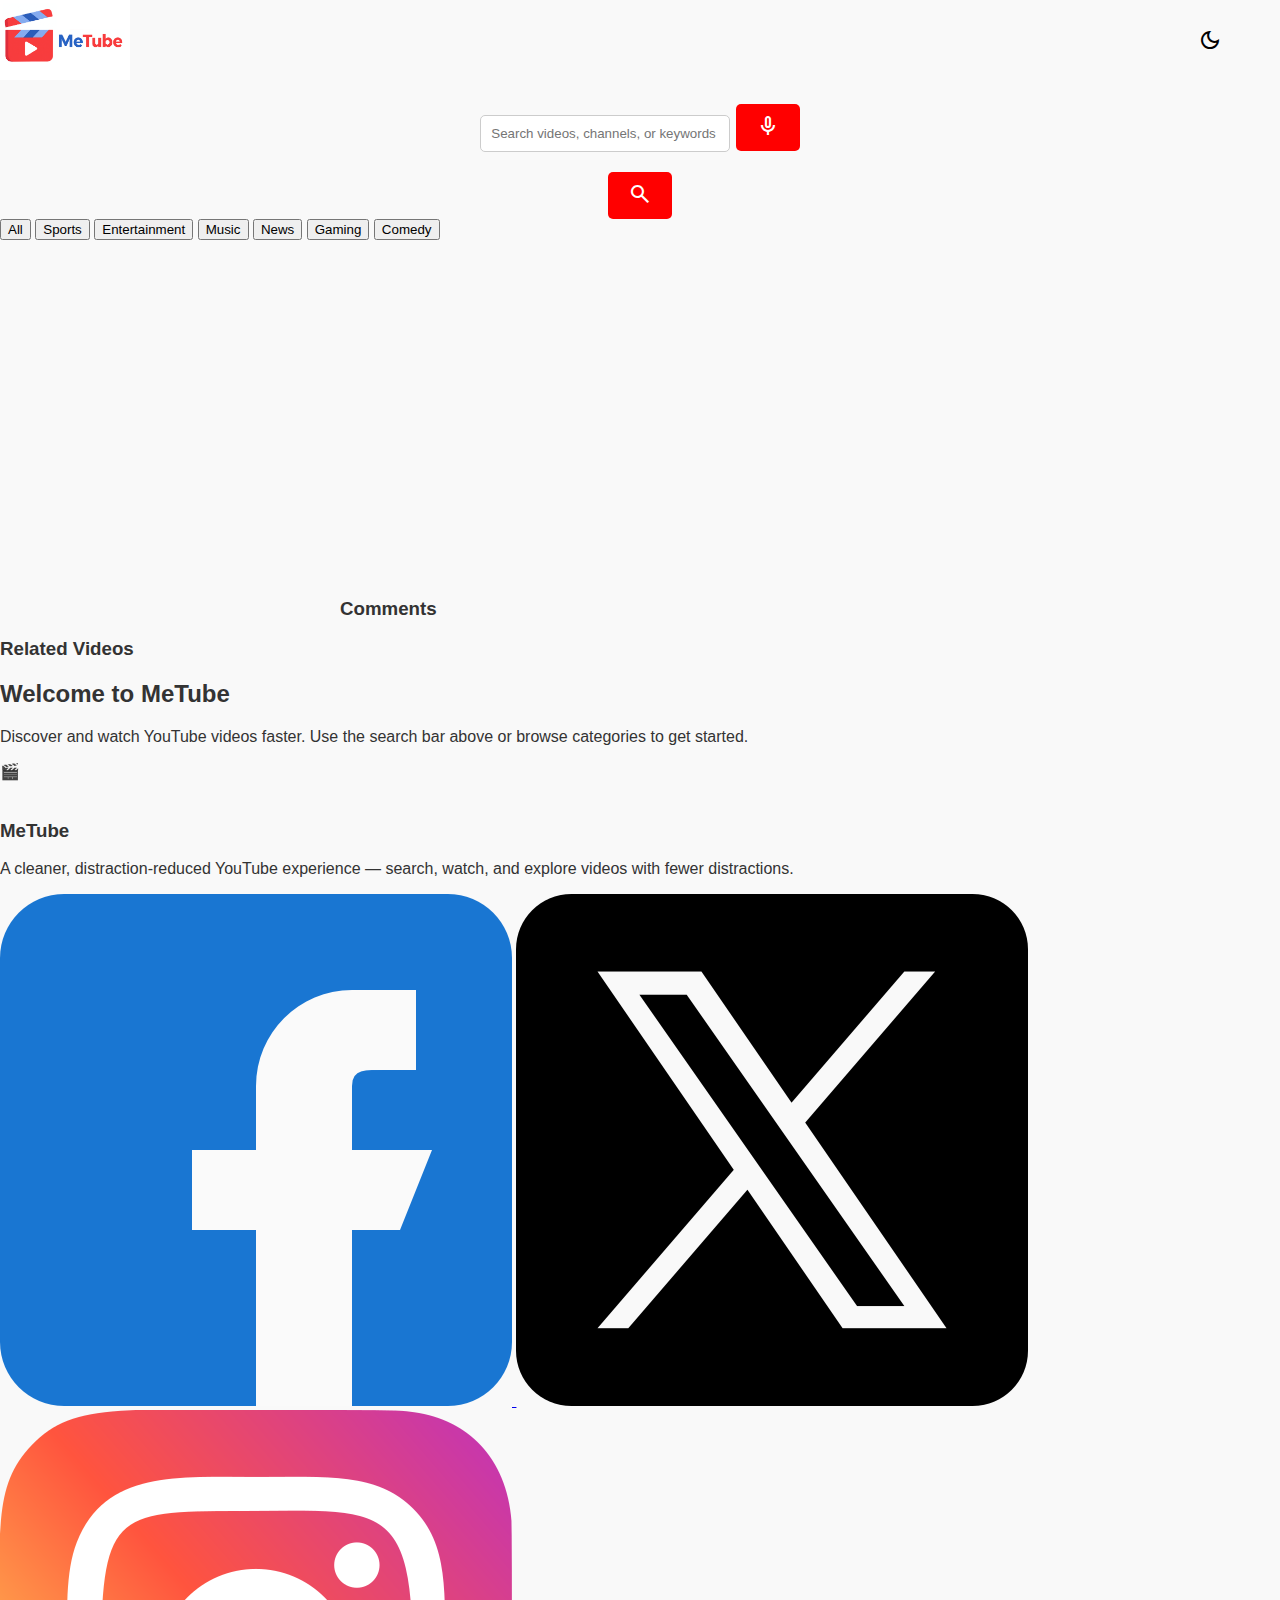
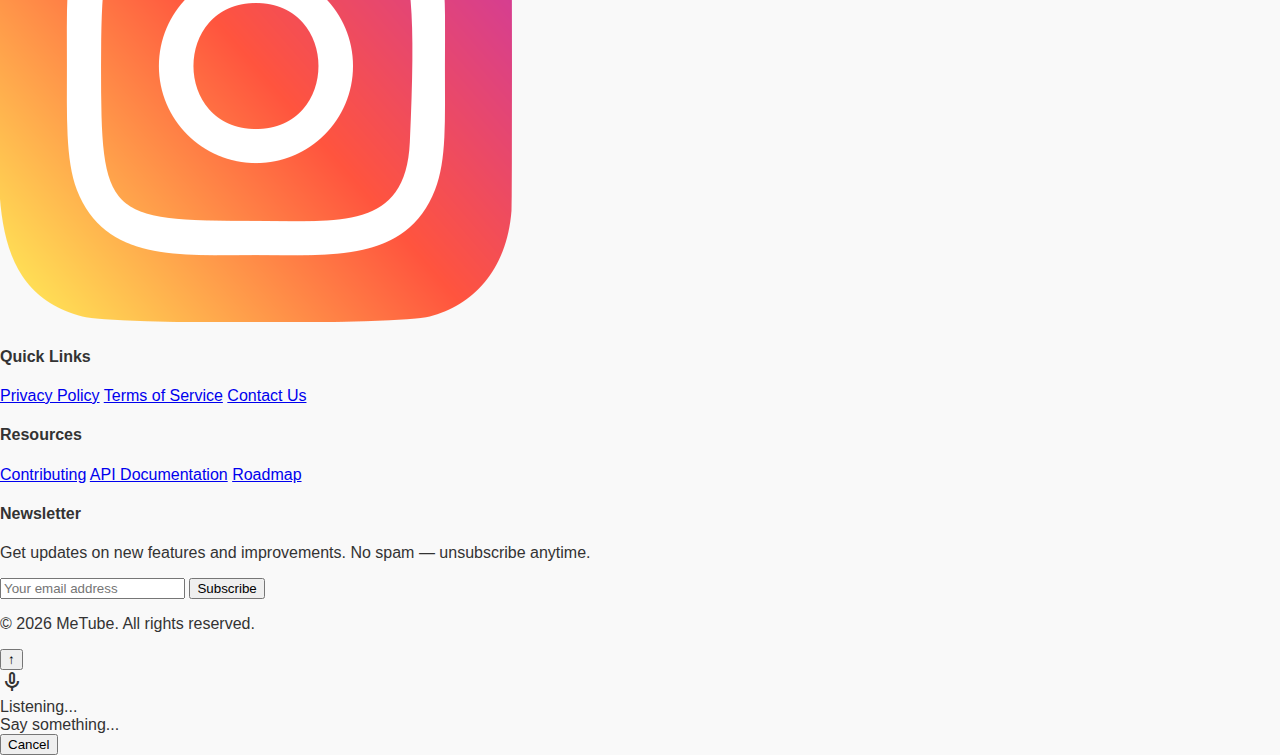
<file: index.html>
<!DOCTYPE html>
<html lang="en">

<head>
    <meta charset="UTF-8">
    <meta name="viewport" content="width=device-width, initial-scale=1.0">
    <meta name="description" content="MeTube - Explore, watch, and fetch details about YouTube videos all in one place. Access video information, related content, and more with ease.">
    <meta name="keywords" content="MeTube, YouTube video search, watch YouTube videos, video information, video data, video details, video player, explore videos">
    <meta name="author" content="MeTube Team">

    <meta property="og:title" content="MeTube - Watch and Explore YouTube Videos">
    <meta property="og:description" content="MeTube allows you to watch YouTube videos and fetch details like description, views, and related videos.">
    <meta property="og:type" content="website">
    <meta name="twitter:card" content="summary_large_image">
    <meta name="twitter:title" content="MeTube - Watch YouTube Videos and Fetch Information">
    <meta name="twitter:description" content="Watch YouTube videos and discover in-depth details with MeTube.">

    <title>MeTube - Watch and Explore YouTube Videos</title>
    <link rel="apple-touch-icon" sizes="180x180" href="/favicon/apple-touch-icon.png">
    <link rel="icon" type="image/png" sizes="32x32" href="/favicon/favicon-32x32.png">
    <link rel="icon" type="image/png" sizes="16x16" href="/favicon/favicon-16x16.png">
    <link rel="manifest" href="/favicon/site.webmanifest">
    <link rel="stylesheet"
        href="https://fonts.googleapis.com/css2?family=Material+Symbols+Outlined:opsz,wght,FILL,GRAD@20..48,100..700,0..1,-50..200" />
    <link rel="stylesheet" href="style.css">
</head>

<body>
    <nav class="navbar">
        <img src="./pics/metubeLogo.png" style="height: 80px;">

        <div class="search-container">
            <div class="search-input-wrapper">
                <input type="text" id="searchInput" placeholder="Search videos, channels, or keywords" aria-label="Search videos">
                <button id="voiceSearchButton" onclick="startVoiceSearch()" title="Search with your voice" aria-label="Voice search">
                    <span class="material-symbols-outlined">mic</span>
                </button>
            </div>
            <button id="searchButton" onclick="searchVideos()">
                <span class="material-symbols-outlined">search</span>
            </button>
        </div>
        <button id="toggleDarkModeButton" onclick="toggleDarkMode()">
            <span id="darkModeIcon" class="material-symbols-outlined">dark_mode</span>
        </button>
    </nav>

    <div class="main-content">
        <div id="filterButtons" class="filter-buttons">
            <button onclick="showTrending()" class="filter-btn">All</button>
            <button onclick="searchVideos('sports')" class="filter-btn">Sports</button>
            <button onclick="searchVideos('entertainment')" class="filter-btn">Entertainment</button>
            <button onclick="searchVideos('music')" class="filter-btn">Music</button>
            <button onclick="searchVideos('news')" class="filter-btn">News</button>
            <button onclick="searchVideos('gaming')" class="filter-btn">Gaming</button>
            <button onclick="searchVideos('comedy')" class="filter-btn">Comedy</button>
            
        </div>

    <div class="video-section">
        <div class="main-video-content">
            <div class="video-container">
                <div id="videoWrapper">
                    <iframe id="videoPlayer" src="" frameborder="0" allowfullscreen></iframe>
                </div>
                <h2 id="videoTitle" class="video-title"></h2>
                
                <div class="video-description-section">
                    <div class="description-container" id="descriptionContainer">
                        <h3>Description</h3>
                        <p id="videoDescription"></p>
                        <button id="showMoreBtn" class="show-more-btn" onclick="toggleDescription()" style="display: none;">
                            Show More
                        </button>
                    </div>
                </div>
                
                <div class="video-comments-section">
                    <div class="comments-container" id="commentsContainer">
                        <h3>Comments</h3>
                        <div id="commentsLoading" class="comments-loading" style="display: none;">
                            <p>Loading comments...</p>
                        </div>
                        <div id="commentsList" class="comments-list">
                        </div>
                    </div>
                </div>
            </div>
        </div>

        <div class="sidebar-content">
            <h3 class="sidebar-title">Related Videos</h3>
            <div id="relatedVideos" class="related-videos">
            </div>
        </div>
    </div>

        <div id="welcomeMessage" class="welcome-message">
            <div class="welcome-content">
                <h2>Welcome to MeTube</h2>
                <p>Discover and watch YouTube videos faster. Use the search bar above or browse categories to get started.</p>
                <div class="welcome-icon">🎬</div>
            </div>
        </div>

        <div id="searchResults" class="search-results"></div>
    </div>

        <footer class="site-footer">
            <div class="footer-inner">
                        <div class="footer-top">
                            <div class="footer-column footer-brand">
                                <h3>MeTube</h3>
                                <p class="footer-tag">A cleaner, distraction-reduced YouTube experience — search, watch, and explore videos with fewer distractions.</p>
                                <div class="footer-social">
                                    <a href="https://facebook.com" target="_blank" rel="noopener noreferrer" aria-label="Facebook">
                                        <img src="./assets/facebook.png" alt="facebook logo">
                                    </a>
                                    <a href="https://twitter.com" target="_blank" rel="noopener noreferrer" aria-label="Twitter">
                                        <img src="./assets/twitter.png" alt="twitter logo">
                                    </a>
                                    <a href="https://instagram.com" target="_blank" rel="noopener noreferrer" aria-label="Instagram">
                                        <img src="./assets/instagram.png" alt="instagram logo">
                                    </a>
                                </div>
                            </div>

                            <div class="footer-column footer-links">
                                <h4>Quick Links</h4>
                                <a href="#">Privacy Policy</a>
                                <a href="#">Terms of Service</a>
                                <a href="#">Contact Us</a>
                            </div>

                            <div class="footer-column footer-resources">
                                <h4>Resources</h4>
                                <a href="https://github.com/Open-Source-Chandigarh/MeTube" target="_blank" rel="noopener noreferrer">Contributing</a>
                                <a href="#">API Documentation</a>
                                <a href="#">Roadmap</a>
                            </div>

                            <div class="footer-column footer-newsletter">
                                <h4>Newsletter</h4>
                                <p>Get updates on new features and improvements. No spam — unsubscribe anytime.</p>
                                <form id="newsletterForm" class="newsletter-form" onsubmit="return handleSubscribe(event)">
                                    <input type="email" id="newsletterEmail" placeholder="Your email address" required>
                                    <button type="submit">Subscribe</button>
                                </form>
                                <p id="newsletterMsg" class="newsletter-msg" aria-live="polite"></p>
                            </div>
                        </div>

                        <div class="footer-bottom">
                            <p>&copy; <span id="footerYear"></span> MeTube. All rights reserved.</p>
                        </div>
            </div>
        </footer>
        <button id="scrollTopBtn" title="Go to top">↑</button>


        <script>
            document.addEventListener('DOMContentLoaded', function () {
                const y = new Date().getFullYear();
                const el = document.getElementById('footerYear');
                if (el) el.textContent = y;
            });
        </script>

        <!-- Voice Search Modal -->
        <div id="voiceSearchModal" class="voice-search-modal">
            <div class="voice-search-content">
                <div class="voice-mic-icon">
                    <span class="material-symbols-outlined">mic</span>
                </div>
                <div class="voice-status-text" id="voiceStatusText">Listening...</div>
                <div class="voice-transcript" id="voiceTranscript">Say something...</div>
                <button class="voice-close-btn" onclick="stopVoiceSearch()">Cancel</button>
            </div>
        </div>

        <script src="script.js"></script>
</body>

</html>
</file>
<file: style.css>
body {
  font-family: Arial, sans-serif;
  margin: 0;
  padding: 0;
  background-color: #f9f9f9;
  color: #333;

}

.heading {
  text-align: center;
  color: #ff0000;

  margin-top: 20px;
}

.search-container {
  text-align: center;
  margin-top: 20px;

}

.search-container input[type="text"] {
  width: 250px;
  padding: 10px;
  border-radius: 5px;
  border: 1px solid #ccc;

  margin-right: 1px;
  margin-bottom: 20px;
  box-sizing: border-box;
}

.search-container button {
  padding: 10px 20px;
  border: none;
  border-radius: 5px;
  background-color: #ff0000;
  color: white;
  cursor: pointer;
}

.video-container {
  margin: 0 auto;
  max-width: 600px;
  padding: 0 10px; 
}

#videoWrapper {
  position: relative;
  width: 100%;
  padding-top: 56.25%;
}

#videoPlayer {
  position: absolute;
  top: 0;
  left: 0;
  width: 100%;
  height: 100%;
}

#videoTitle{
  text-align: center;
  margin-top: 20px;
}

.search-results {
  display: flex;
  flex-wrap: wrap;
  justify-content: center;
  margin-top: 20px;
}

.result-item {
  width: 350px;
  margin: 10px;
  padding: 10px;
  border-radius: 5px;
  background-color: #fff;

  box-shadow: 0px 2px 5px rgba(0, 0, 0, 0.1);

  cursor: pointer;
}

.result-item img {
  width: 100%;
  border-radius: 5px;
}

.result-item p {
  margin-top: 10px;
  font-size: 14px;
  text-align: center;
}

.description-container {
  margin: 0 auto;
  max-width: 800px; 
  padding: 10px;
}

#descriptionContainer {
  display: none;
  background-color: #fff;

  border-radius: 5px;
  box-shadow: 0px 2px 5px rgba(0, 0, 0, 0.1);

  overflow-wrap: break-word;
}

#toggleDescriptionButton {
  display: block;
  margin: 20px auto;
  color: red;
  
  background-color: transparent;
 
  border: none;
  border-radius: 5px;
  padding: 5px 20px;
  font-size: 16px;
  cursor: pointer;
}


#commentContainer{
  display: none;
  margin: 0 auto;
  margin-top: 20px;
  max-width: 800px; 
  padding: 10px;
  background-color: #fff;

  border-radius: 5px;
  box-shadow: 0px 2px 5px rgba(0, 0, 0, 0.1);

  overflow-wrap: break-word;
}


#toggleCommentButton {
    display: block;
    margin: 20px auto;
    background-color: transparent;
    color: red; 
    border: none;
    border-radius: 5px;
    padding: 5px 20px;
    font-size: 16px;
    cursor: pointer;
}


#toggleDarkModeButton {
  position: absolute;
  top: 20px;
  right: 50px;
  background-color: transparent;
  border: none;
  padding: 0;
  cursor: pointer;
  transition: filter 0.3s;
  border-radius: 50%; 
  width: 40px;
  height: 40px;
  display: flex;
  align-items: center;
  justify-content: center;
}

#toggleDarkModeButton:hover {
  filter: brightness(1.2);
}

.cdButtons {
  display: flex;
}

.cdButtons button {
  margin-right: 10px; 
}


.dark-mode {
  background-color: #222;

  color: #fff;

}

.dark-mode .heading {
  color: #ff0000;

}

.dark-mode .search-container input[type="text"] {
  background-color: #444;

  color: white;

  border-color: #666;

}

.dark-mode .search-container button {
  background-color: #ff0000;}

.dark-mode .result-item {
  background-color: #444;

  box-shadow: 0px 2px 5px rgba(255, 255, 255, 0.1);

}


.dark-mode #toggleDarkModeButton {
  color: white;


}

.dark-mode #descriptionContainer {
  background-color: #444;
  color: white;

}

.dark-mode #commentContainer{
  background-color: #444;
  color: white;
}
</file>
